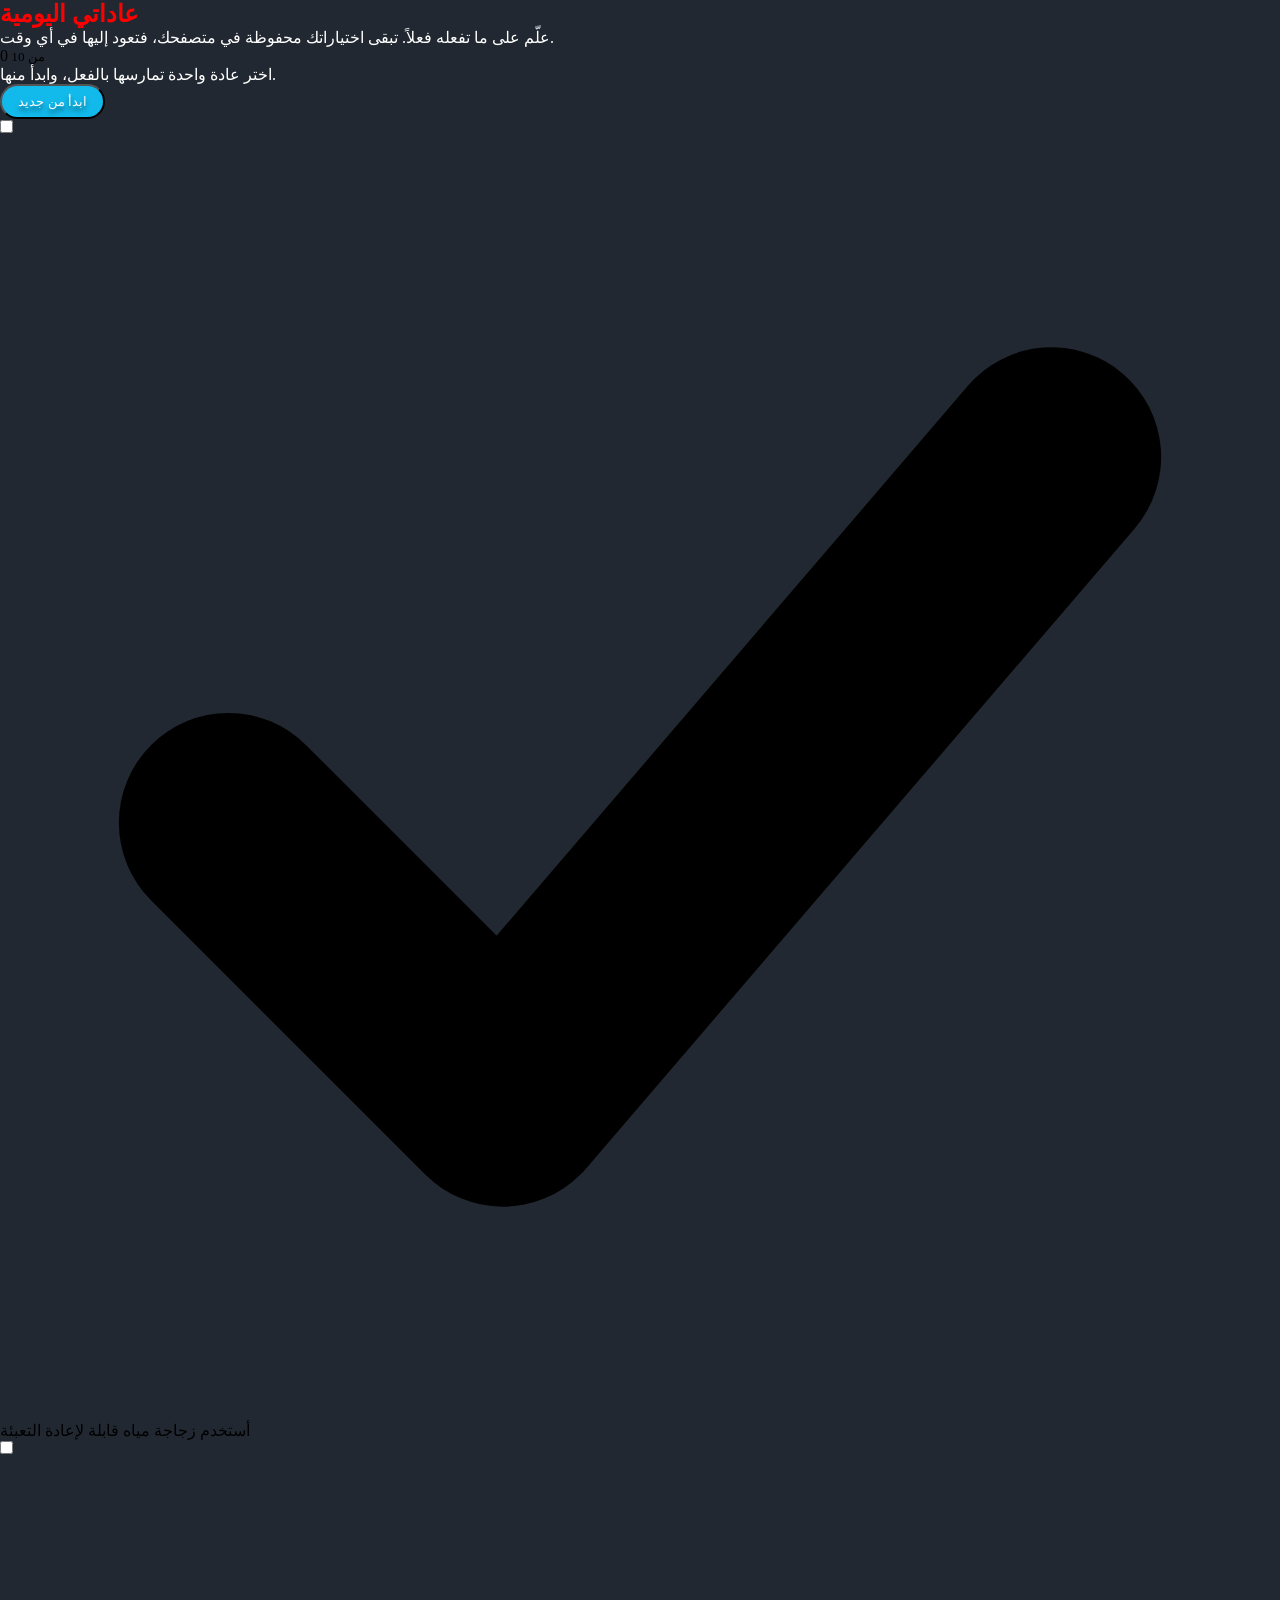
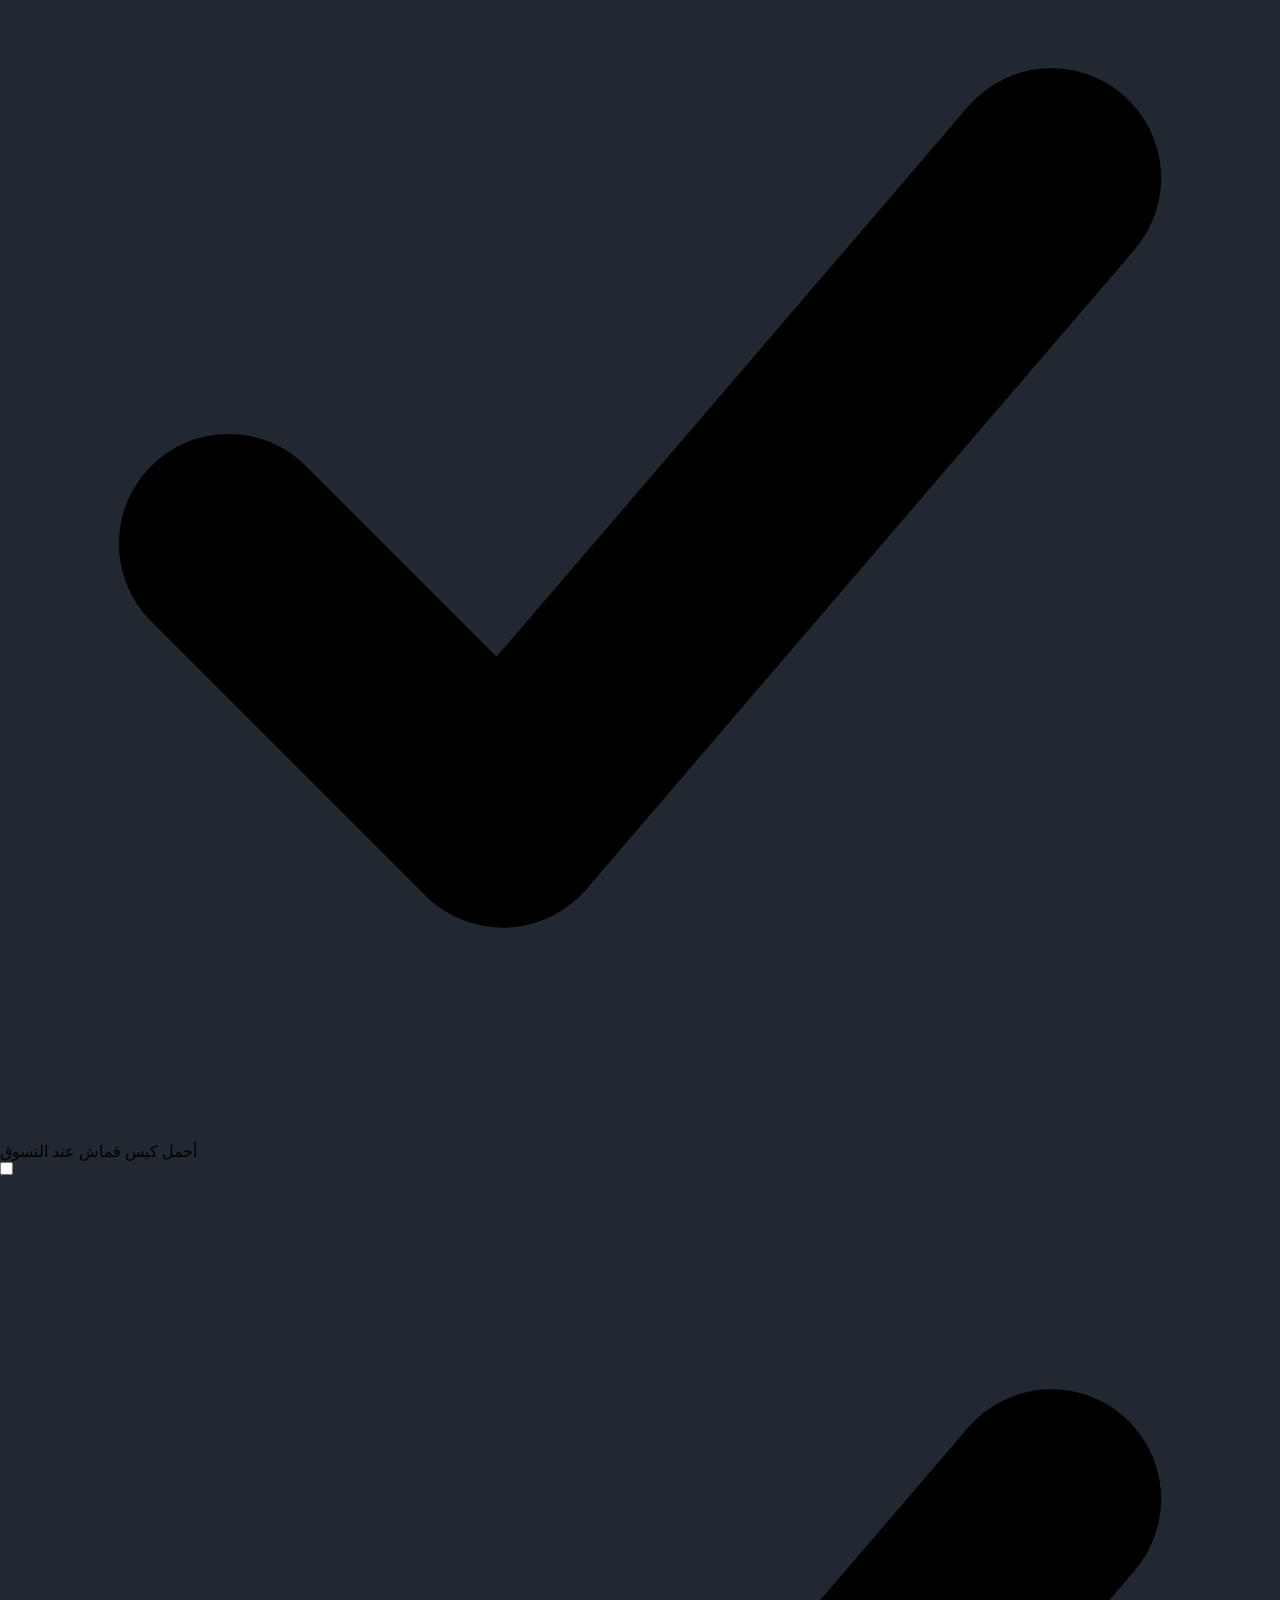
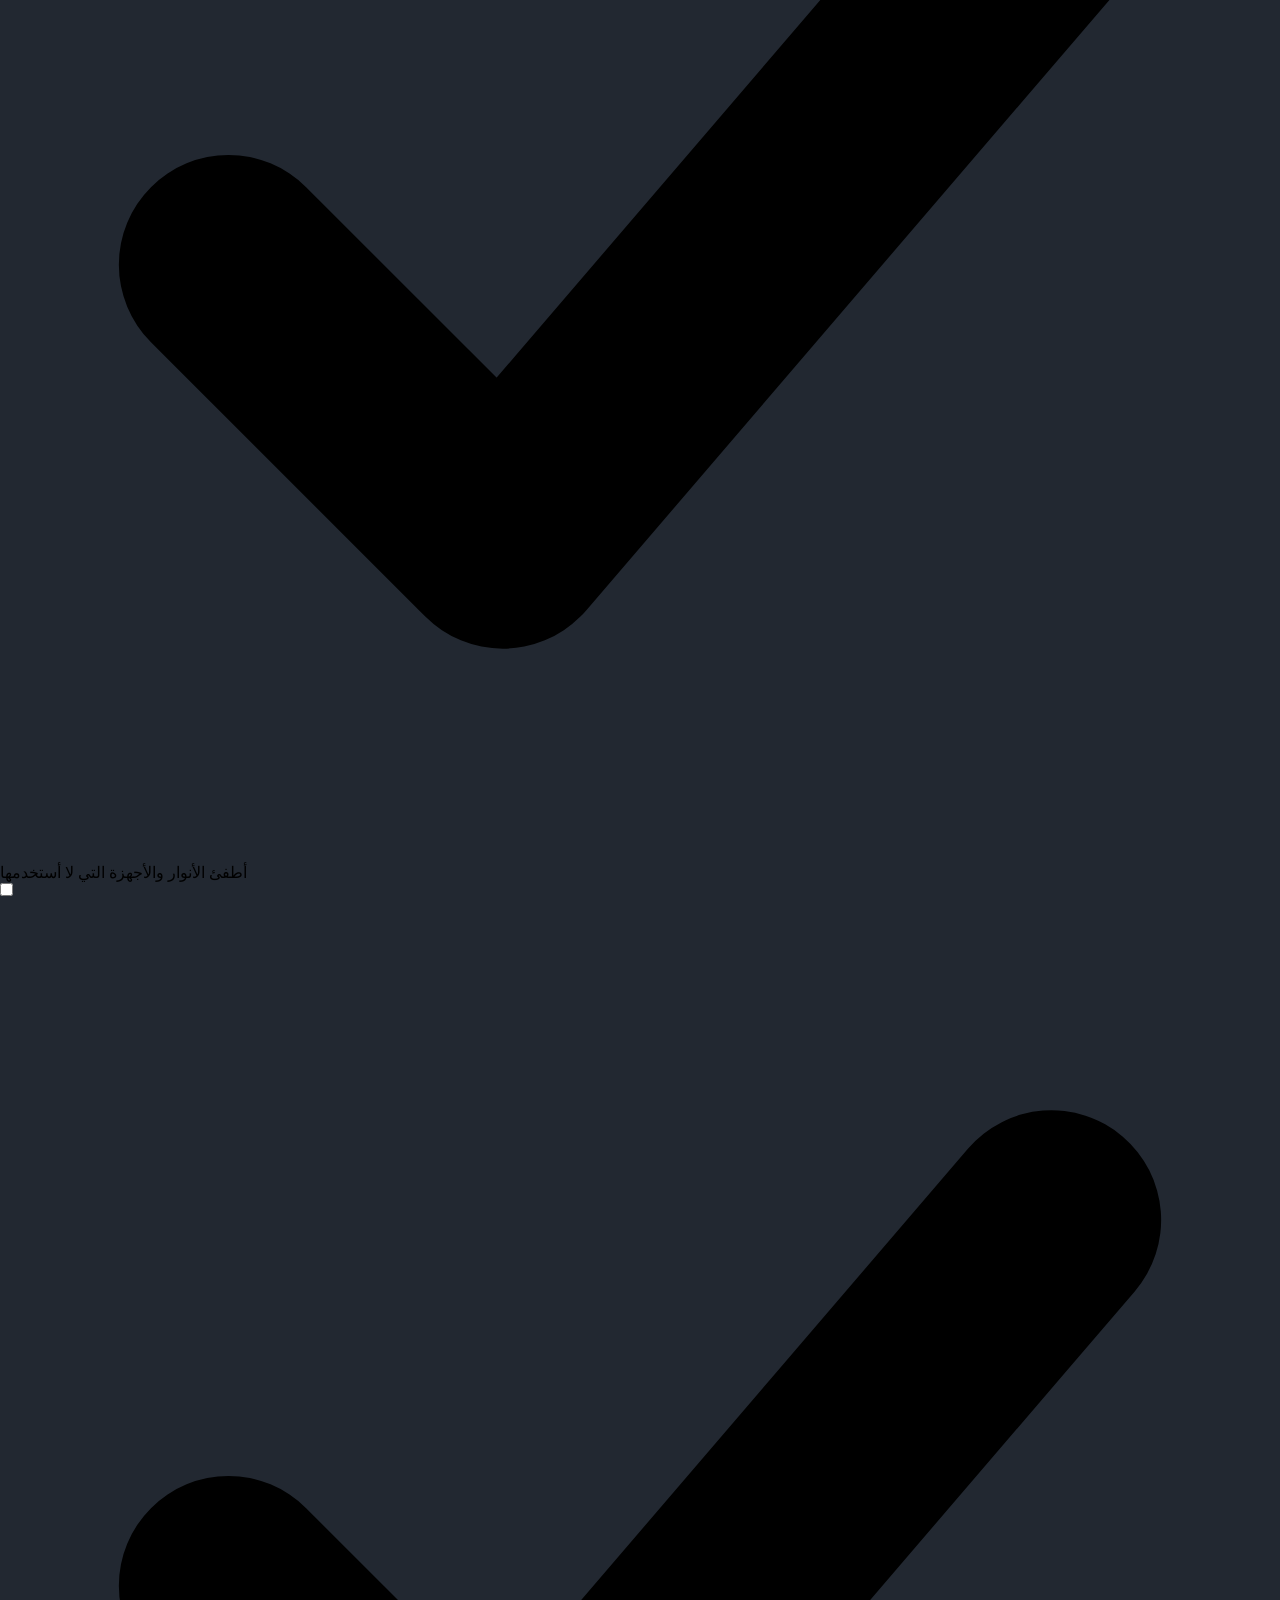
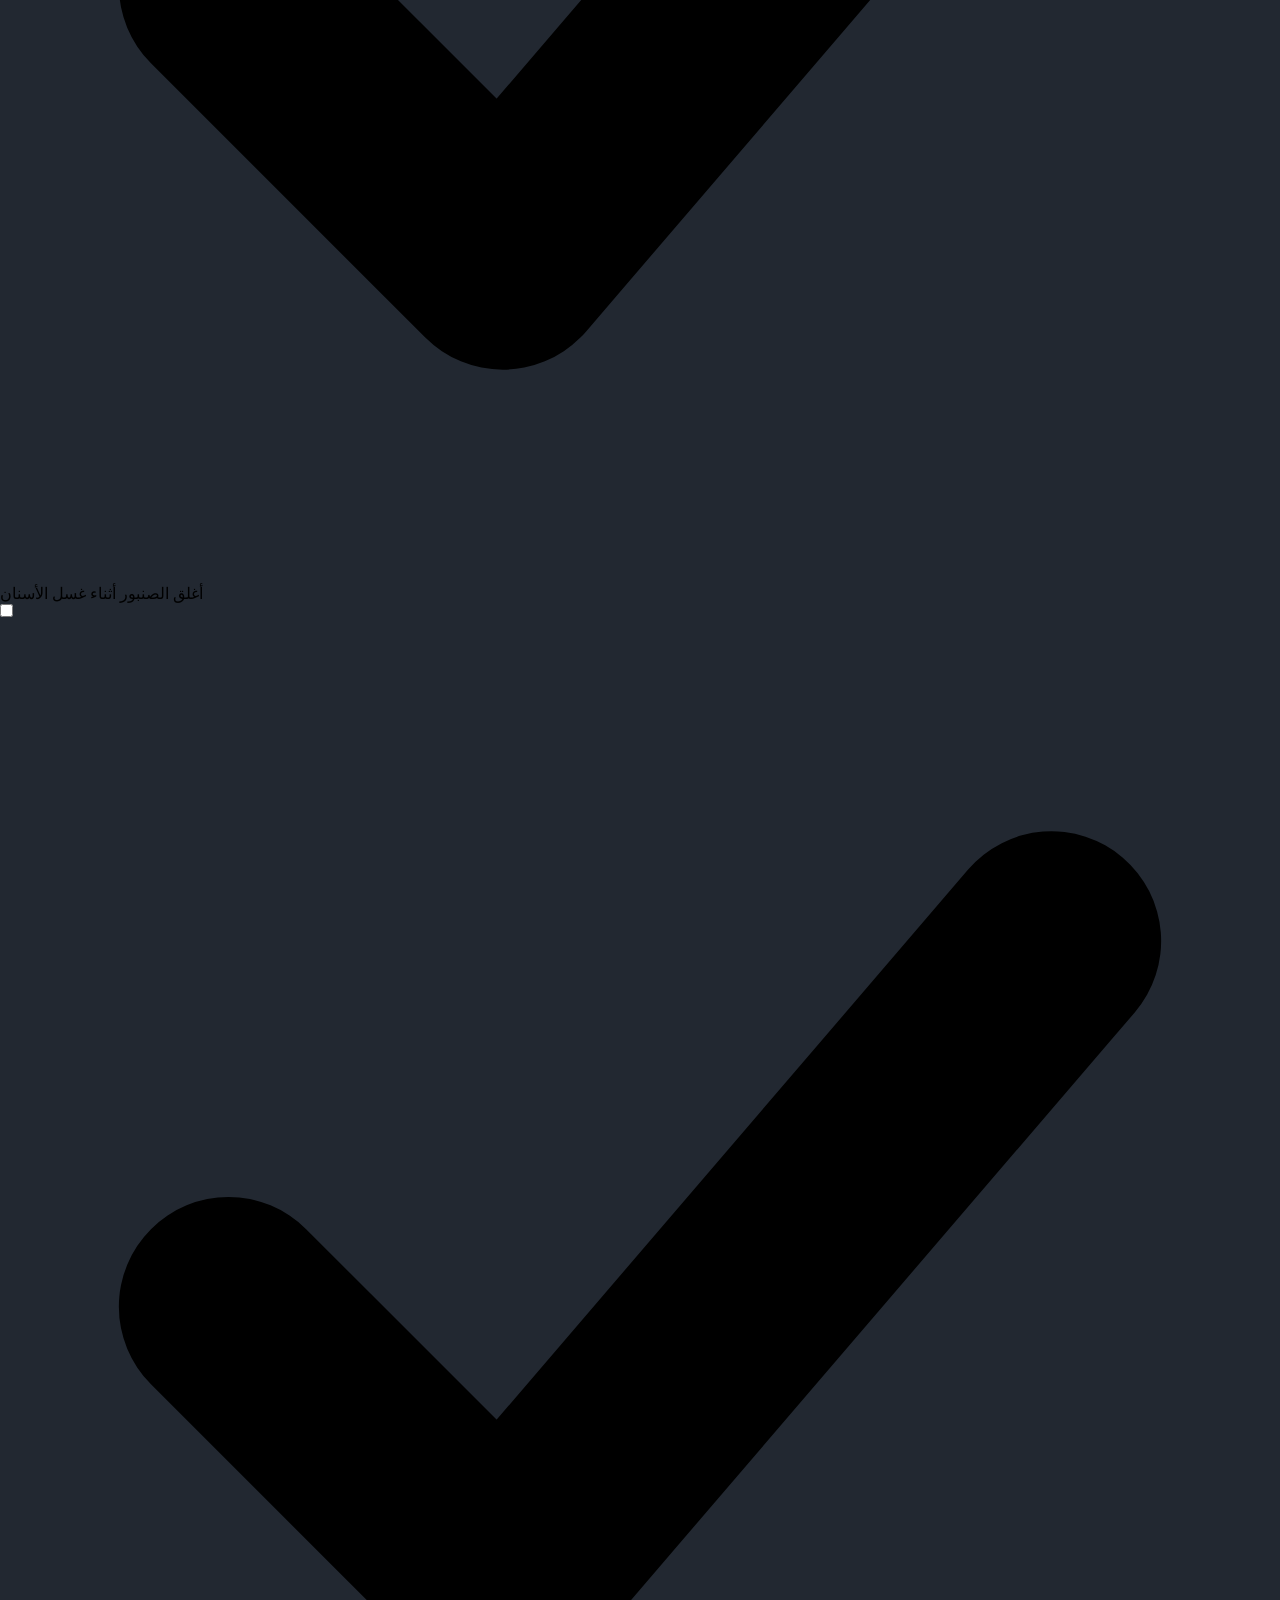
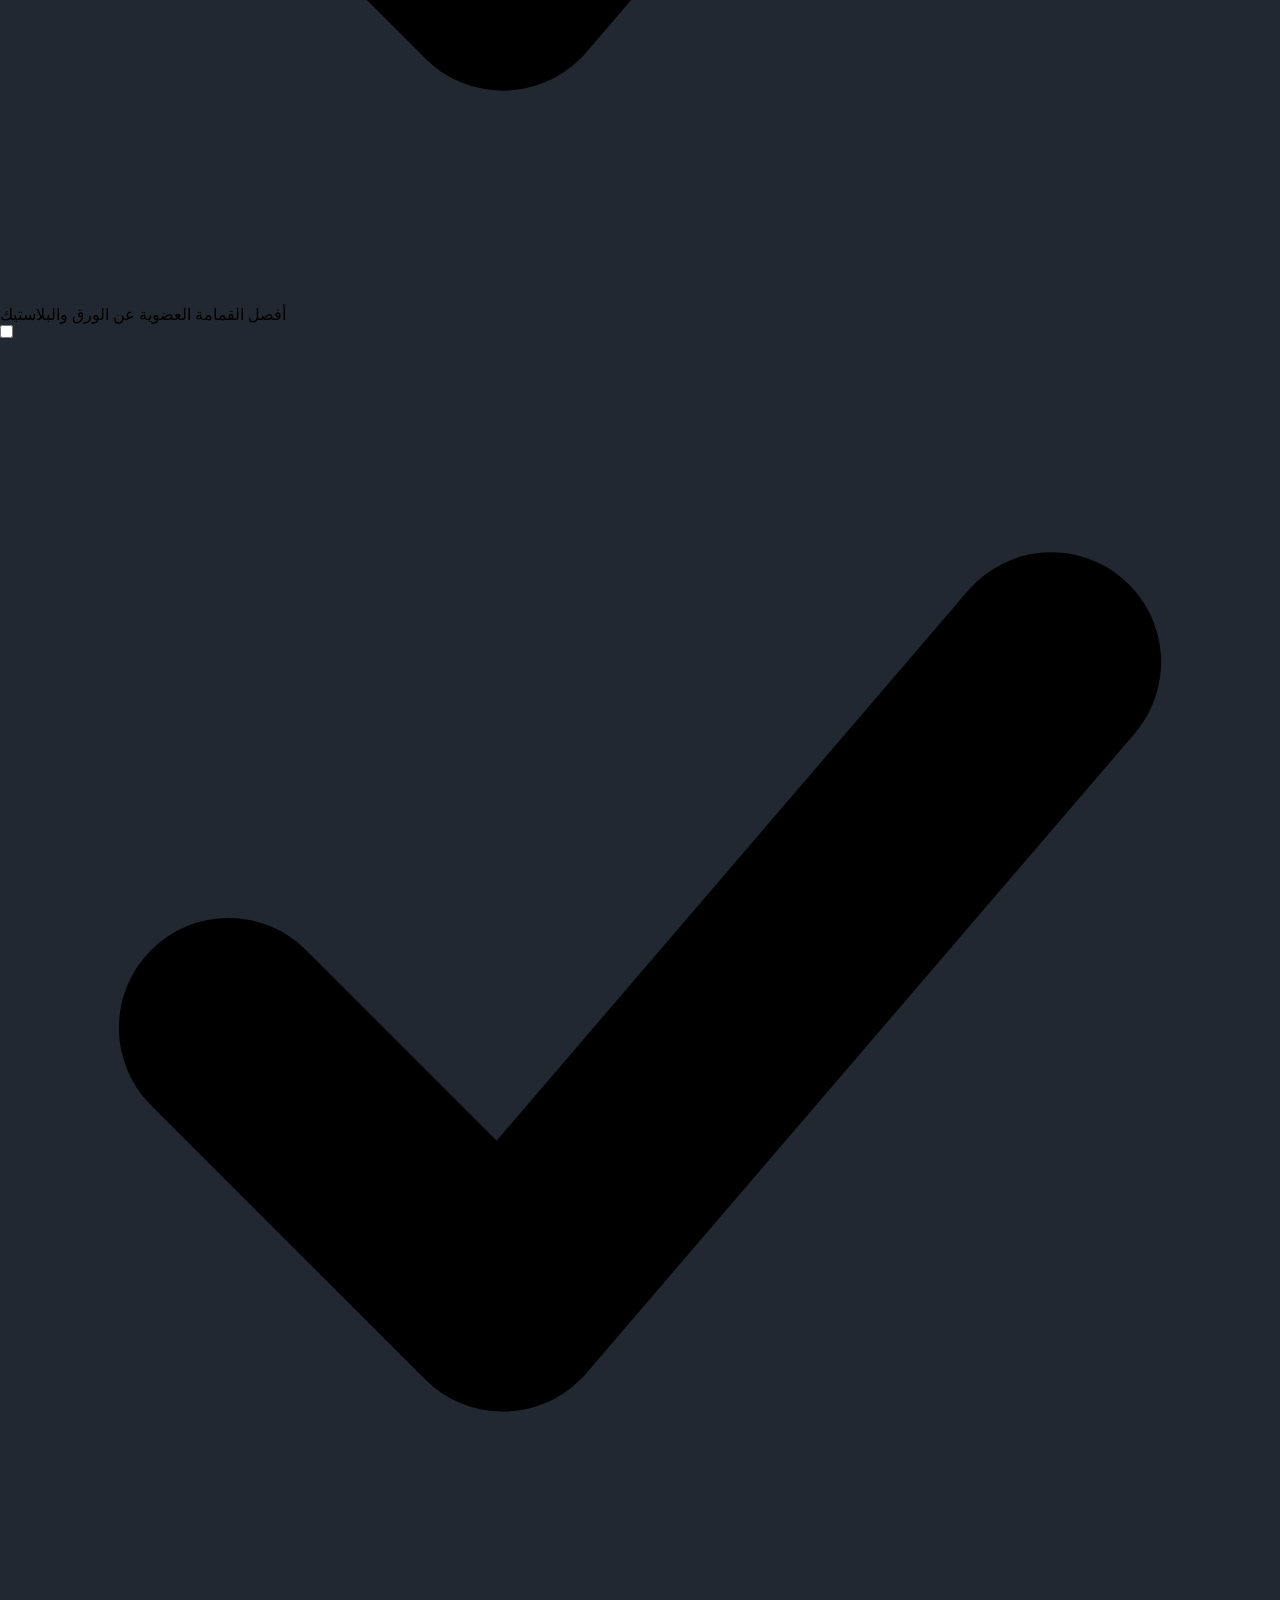
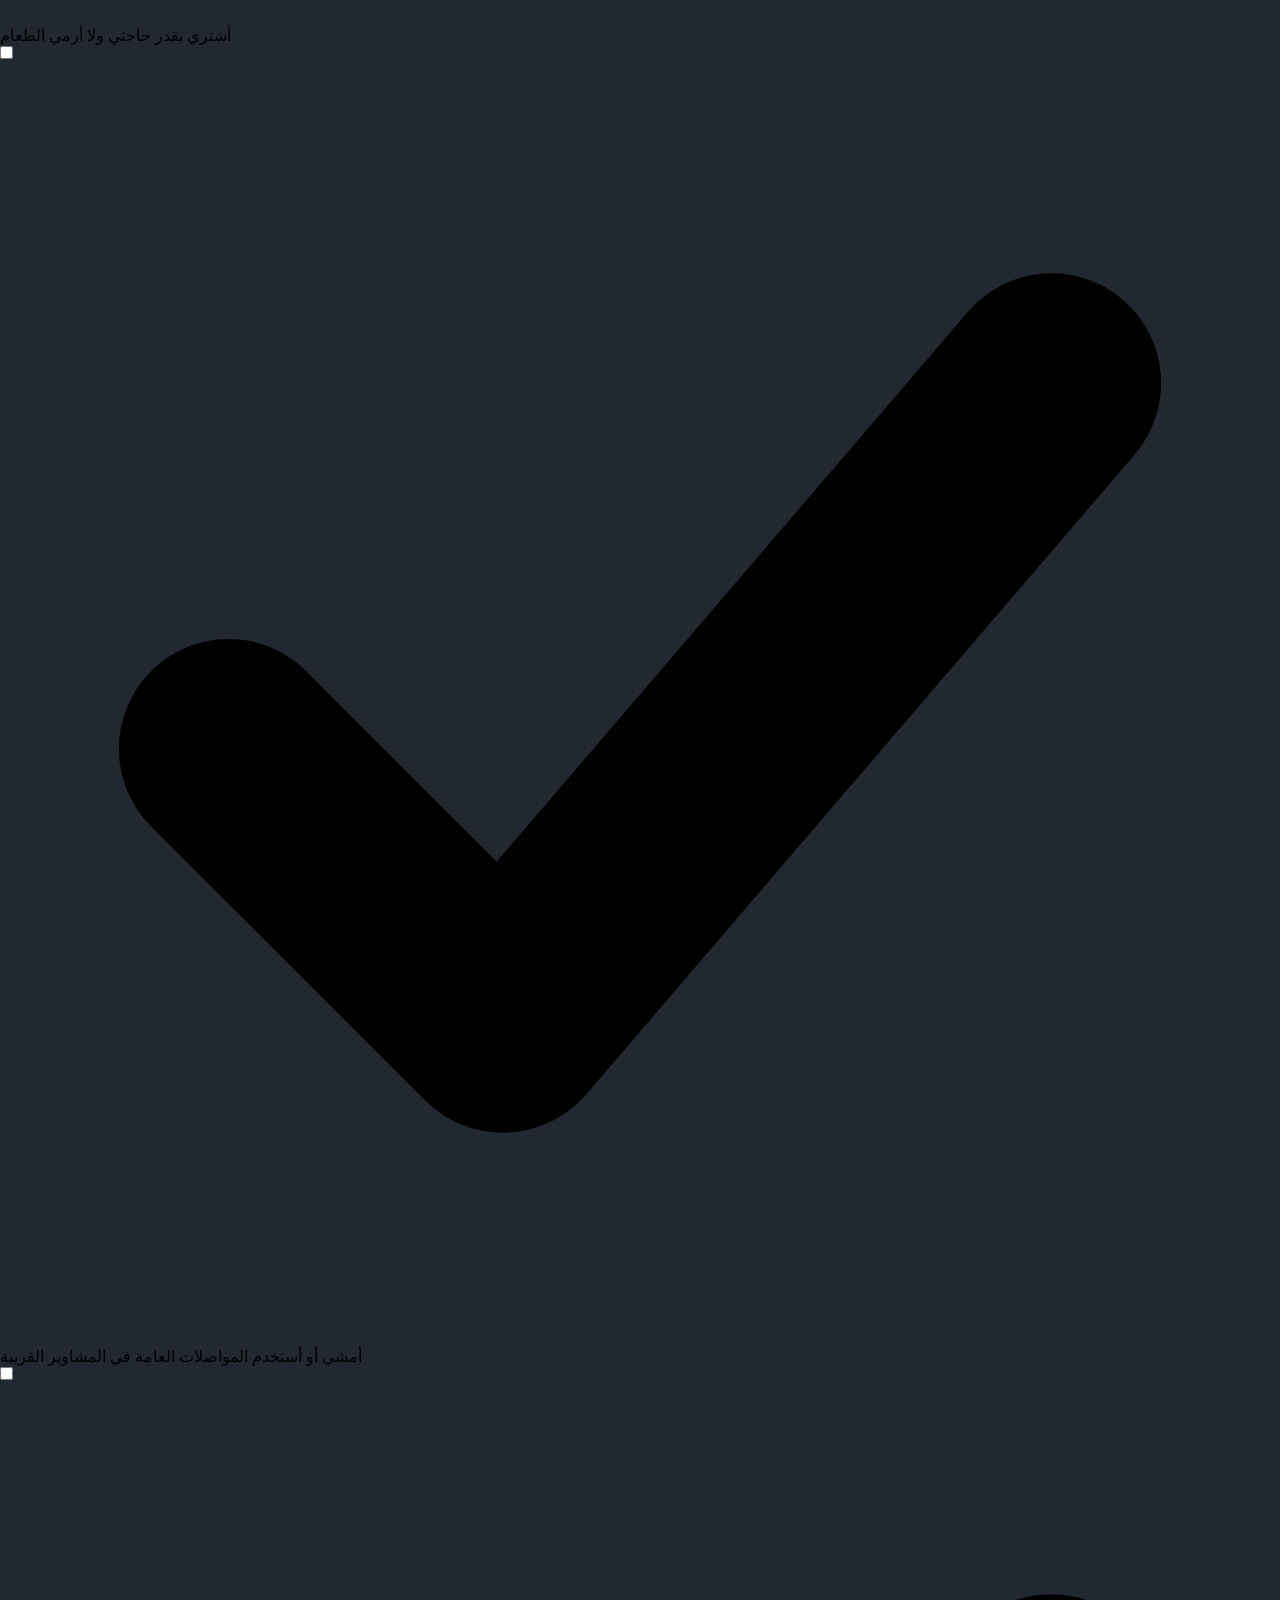
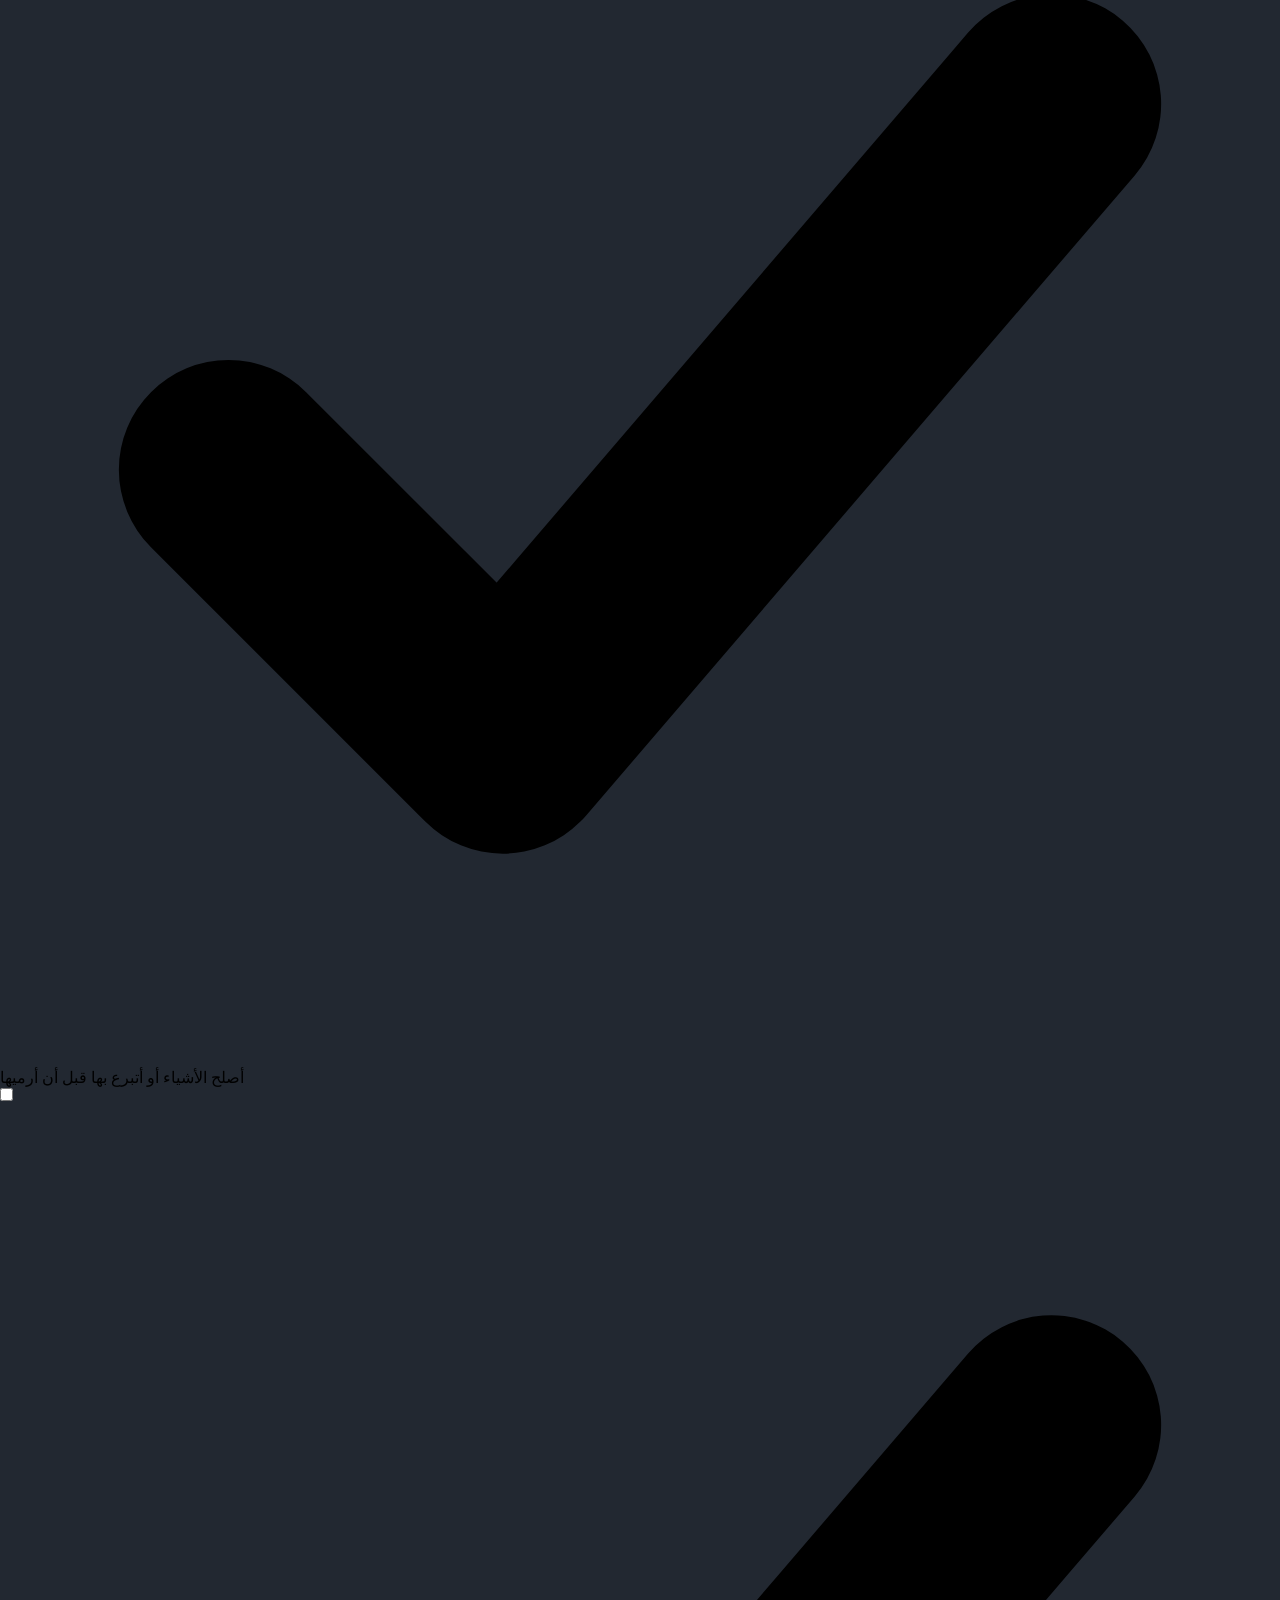
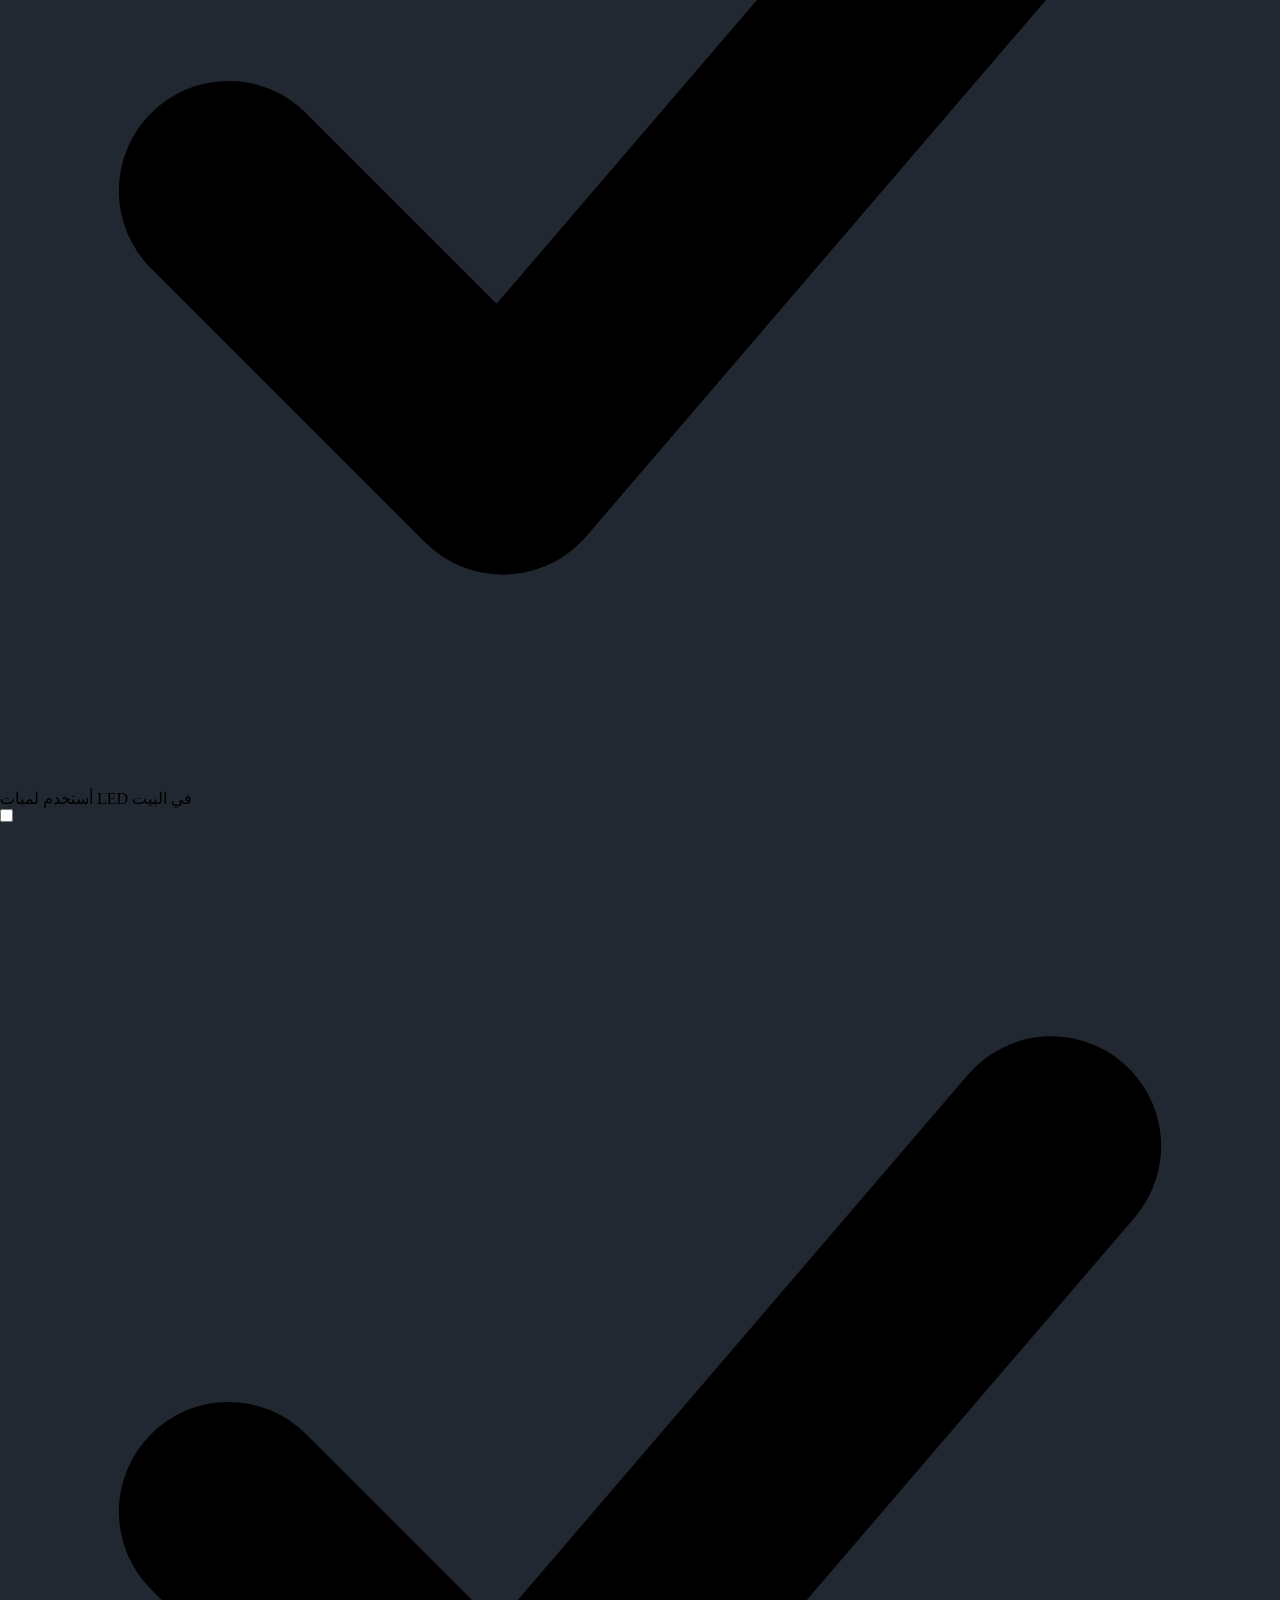
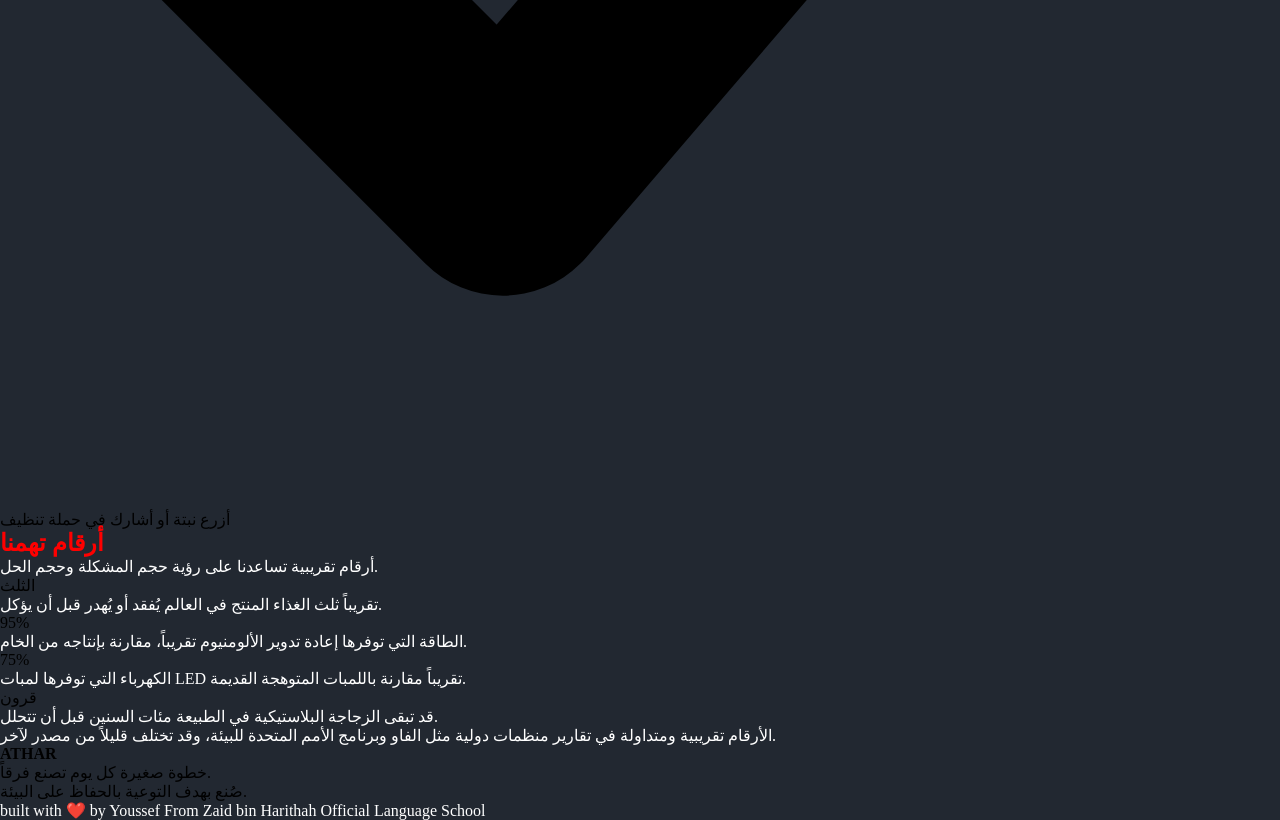
<file: athar.html>
<!DOCTYPE html>
<html lang="en">
<head>
  <meta charset="UTF-8">
  <meta name="viewport" content="width=device-width, initial-scale=1.0">
   <link rel="stylesheet" href="stayels6.css">
  <title>athar</title>
</head>

<body>

  
         
       
        
        
        
        <div class="drop-grid" id="drops" role="img" aria-label="مئة نقطة ماء، ثلاث منها فقط ملونة تمثل المياه العذبة"></div>



        
    

    

    <section id="habits">
      <div class="sec-head">
        <h2>عاداتي اليومية</h2>
        <p>علّم على ما تفعله فعلاً. تبقى اختياراتك محفوظة في متصفحك، فتعود إليها في أي وقت.</p>
      </div>
      <div class="tracker">
        <div class="progress-box">
          <div class="count" aria-live="polite"><span id="done">0</span><small> من <span id="total">10</span></small></div>
          <div class="bar" role="progressbar" aria-label="عدد العادات التي أمارسها" aria-valuemin="0" aria-valuemax="10" aria-valuenow="0" id="bar"><div id="fill"></div></div>
          <p class="msg" id="msg"></p>
          <button class="reset" id="reset" type="button">ابدأ من جديد</button>
        
          
        </div>
        <ul class="habits" id="habits-list"></ul>
      </div>
    </section>

    <section id="facts">
      <div class="sec-head">
        <h2>أرقام تهمنا</h2>
        <p>أرقام تقريبية تساعدنا على رؤية حجم المشكلة وحجم الحل.</p>
      </div>
      <div class="figs">
        <div class="fig"><div class="big">الثلث</div><p>تقريباً ثلث الغذاء المنتج في العالم يُفقد أو يُهدر قبل أن يؤكل.</p></div>
        <div class="fig"><div class="big">95%</div><p>الطاقة التي توفرها إعادة تدوير الألومنيوم تقريباً، مقارنة بإنتاجه من الخام.</p></div>
        <div class="fig"><div class="big">75%</div><p>الكهرباء التي توفرها لمبات LED تقريباً مقارنة باللمبات المتوهجة القديمة.</p></div>
        <div class="fig"><div class="big">قرون</div><p>قد تبقى الزجاجة البلاستيكية في الطبيعة مئات السنين قبل أن تتحلل.</p></div>
      </div>
      <p class="note">الأرقام تقريبية ومتداولة في تقارير منظمات دولية مثل الفاو وبرنامج الأمم المتحدة للبيئة، وقد تختلف قليلاً من مصدر لآخر.</p>
    </section>
  </main>

  <footer>
    <div><b>ATHAR</b><div>خطوة صغيرة كل يوم تصنع فرقاً.</div></div>
    <div>صُنع بهدف التوعية بالحفاظ على البيئة.</div>
    <div> <p>built with ❤️ by Youssef From Zaid bin Harithah Official Language School</p></div>
  </footer>
</div>

<script src="script.js"></script>
</body>
</html>
  

</body>
</html>
</file>
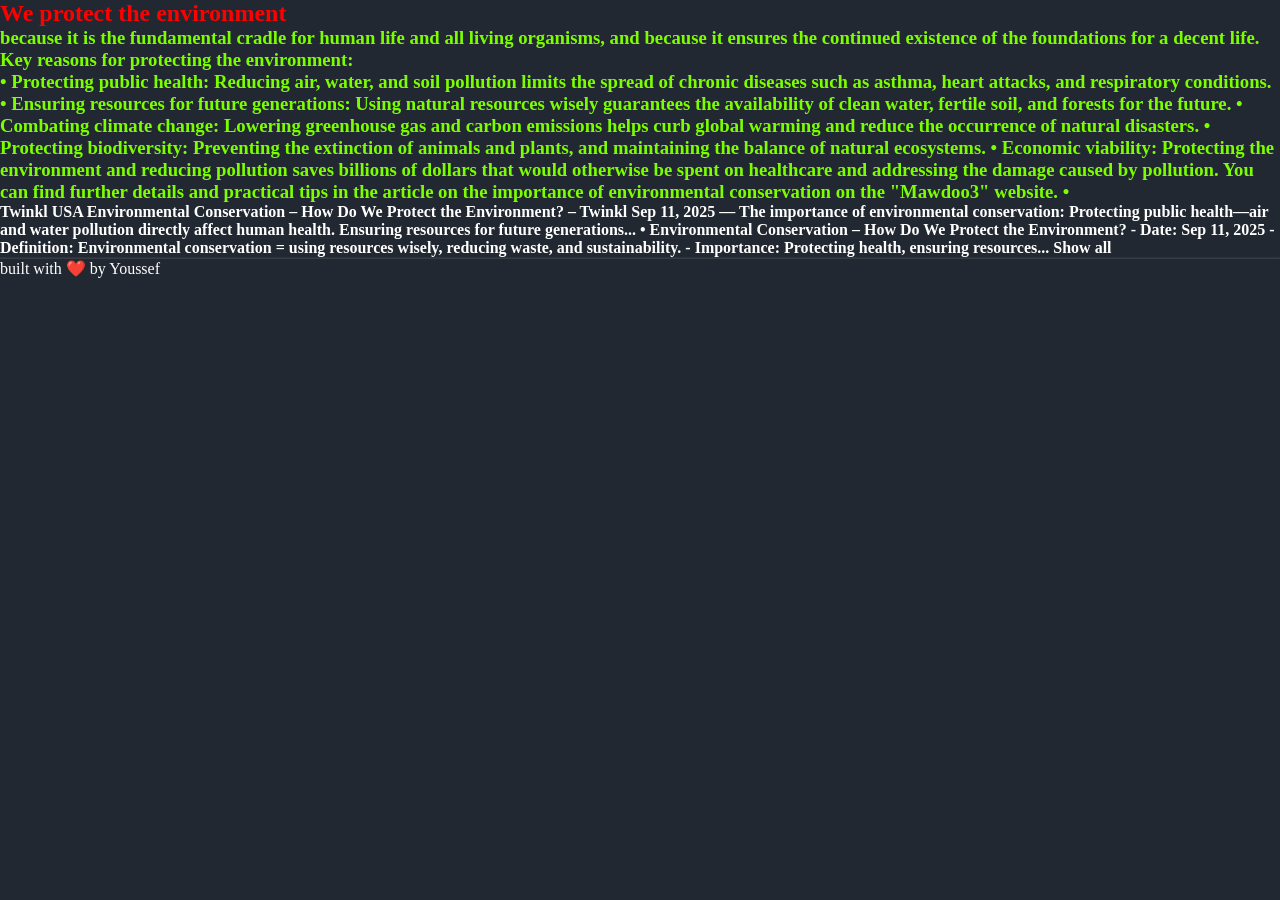
<file: atharw.html>
<!DOCTYPE html>
<html lang="en">
<head>
    <meta charset="UTF-8">
    <meta name="viewport" content="width=device-width, initial-scale=1.0">
    <link rel="stylesheet" href="stayels6.css">
    <title>athar</title>
</head>
<body>
    
    <h2>We protect the environment<h2> 
      <h3>  because it is the fundamental cradle for human life and all living organisms, and because it ensures the continued existence of the foundations for a decent life.

Key reasons for protecting the environment:

<h3>• Protecting public health: Reducing air, water, and soil pollution limits the spread of chronic diseases such as asthma, heart attacks, and respiratory conditions.
• Ensuring resources for future generations: Using natural resources wisely guarantees the availability of clean water, fertile soil, and forests for the future.
• Combating climate change: Lowering greenhouse gas and carbon emissions helps curb global warming and reduce the occurrence of natural disasters.
• Protecting biodiversity: Preventing the extinction of animals and plants, and maintaining the balance of natural ecosystems.
• Economic viability: Protecting the environment and reducing pollution saves billions of dollars that would otherwise be spent on healthcare and addressing the damage caused by pollution.
You can find further details and practical tips in the article on the importance of environmental conservation on the "Mawdoo3" website.
•</h3>
<H4>Twinkl USA
Environmental Conservation – How Do We Protect the Environment? – Twinkl
Sep 11, 2025 — The importance of environmental conservation: Protecting public health—air and water pollution directly affect human health. Ensuring resources for future generations...
•

        </div>

Environmental Conservation – How Do We Protect the Environment?
- Date: Sep 11, 2025 - Definition: Environmental conservation = using resources wisely, reducing waste, and sustainability. - Importance: Protecting health, ensuring resources...
Show all</H4>



    
           <hr/>

    <footer>
        <p>built with ❤️ by Youssef</p>
    </footer>
</body>
</html>
</file>
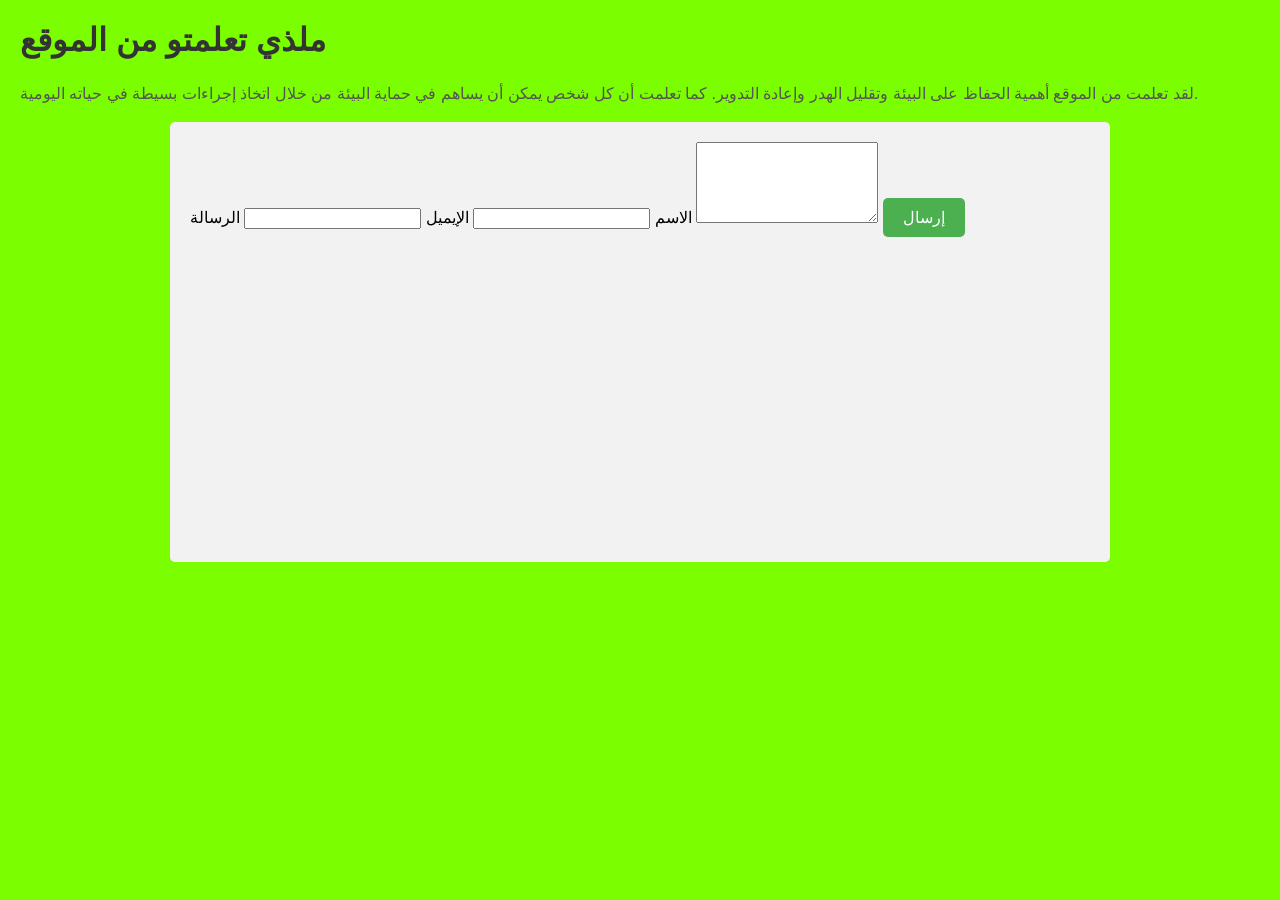
<file: fvt.html>
<!DOCTYPE html>
<html lang="en">
<head>
    <meta charset="UTF-8">
    <meta name="viewport" content="width=device-width, initial-scale=1.0">
    <title>Document</title>
</head>
<body>
    <style>
        button {
            background-color: #4CAF50;
            color: white;
            padding: 10px 20px;
            border: none;
            cursor: pointer;
            font-size: 16px;
            border-radius: 5px;
        }
        body {
            font-family: Arial, sans-serif;
            margin: 20px;
            background-color: #7bff00;
        }
        h1 {
            color: #333;
        }
        p {
            color: #555;
            line-height: 1.6;
        }
       form{
        background-color: #f2f2f2;
        padding: 20px;
        border-radius: 5px;
        max-width: 900px;
        margin: 0 auto;
        height: 400px;
    }
    .submit-button {
        background-color: #4CAF50;
        color: white;
        padding: 10px 20px;
        border: none;
        cursor: pointer;
        font-size: 16px;
        border-radius: 5px;
         align-items: center;
         width: 900px;
    }
    
    
      </style>
    <h1>ملذي تعلمتو من الموقع</h1>
    
        <p>لقد تعلمت من الموقع أهمية الحفاظ على البيئة وتقليل الهدر وإعادة التدوير. كما تعلمت أن كل شخص يمكن أن يساهم في حماية البيئة من خلال اتخاذ إجراءات بسيطة في حياته اليومية.</p>
    
        
      <form action="https://formspree.io/f/xyewjqpv" method="POST" class="contact-form">
  <label for="name">الاسم</label>
  <input type="text" id="name" name="name" required>

  <label for="email">الإيميل</label>
  <input type="email" id="email" name="email" required>

  <label for="message">الرسالة</label>
  <textarea id="message" name="message" rows="5" required></textarea>

  <button type="submit">إرسال</button>
</form>


  
 
</form>
   
</body>
</html>
</file>
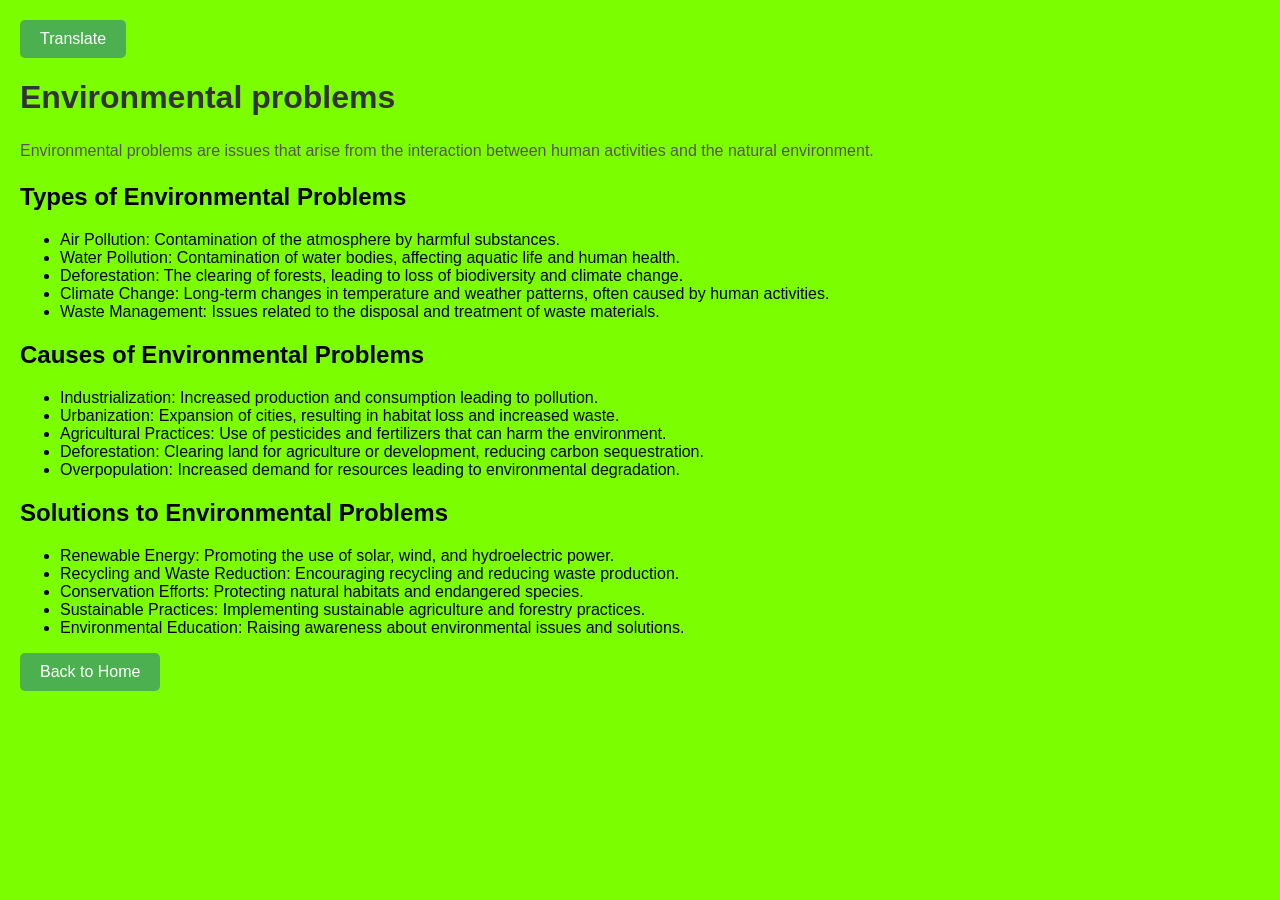
<file: problem.html>
<!DOCTYPE html>
<html lang="en">
<head>
    <meta charset="UTF-8">
    <meta name="viewport" content="width=device-width, initial-scale=1.0">
    <title>Environmental Problems</title>
    
</head>
<body>

</body>
</html>
</head>

<body>
    <style>
        button {
            background-color: #4CAF50;
            color: white;
            padding: 10px 20px;
            border: none;
            cursor: pointer;
            font-size: 16px;
            border-radius: 5px;
        }
        body {
            font-family: Arial, sans-serif;
            margin: 20px;
            background-color: #7bff00;
        }
        h1 {
            color: #333;
        }
        p {
            color: #555;
            line-height: 1.6;
        }
        .solutions {
            margin-top: 20px;
            color: #ffffff;
        }
    </style>
     <button type="button" onclick='document.getElementById("demo").innerHTML = "<h1>المشاكل البيئية<h1><p>المشاكل البيئية هي القضايا التي تنشأ من التفاعل بين الأنشطة البشرية والبيئة الطبيعية.</p><h2>أنواع المشاكل البيئية</h2><ul><li>تلوث الهواء: تلوث الغلاف الجوي بالمواد الضارة.</li><li>تلوث المياه: تلوث المسطحات المائية، مما يؤثر على الحياة المائية وصحة الإنسان.</li><li>إزالة الغابات: إزالة الغابات، مما يؤدي إلى فقدان التنوع البيولوجي وتغير المناخ.</li><li>تغير المناخ: تغييرات طويلة الأمد في درجات الحرارة وأنماط الطقس، غالبًا بسبب الأنشطة البشرية.</li><li>إدارة النفايات: القضايا المتعلقة بالتخلص من النفايات ومعالجتها.</li></ul><h2>أسباب المشاكل البيئية</h2><ul><li>التصنيع: زيادة الإنتاج والاستهلاك مما يؤدي إلى التلوث.</li><li>التحضر: توسع المدن، مما يؤدي إلى فقدان المواطن وزيادة النفايات.</li><li>الممارسات الزراعية: استخدام المبيدات والأسمدة التي يمكن أن تضر بالبيئة.</li><li>إزالة الغابات: تطهير الأراضي للزراعة أو التنمية، مما يقلل من احتجاز الكربون.</li><li>زيادة عدد السكان: زيادة الطلب على الموارد مما يؤدي إلى تدهور البيئة.</li></ul><h2>حلول للمشاكل البيئية</h2><ul><li>الحفاظ على البيئة: تعزيز الوعي البيئي وتشجيع الممارسات المستدامة.</li><li>الطاقة المتجددة: الاستثمار في مصادر الطاقة النظيفة مثل الشمس والرياح.</li><li>إدارة النفايات: تطوير استراتيجيات فعالة لإعادة التدوير والتخلص الآمن من النفايات.</li><li>الزراعة المستدامة: استخدام تقنيات زراعية صديقة للبيئة لتقليل التأثير على البيئة.</li><li>حماية الحياة البرية: إنشاء محميات طبيعية وحماية الأنواع المهددة بالانقراض.</li></ul>    ";'>
        Translate</button>
        <div id="demo">
    <h1>Environmental problems</h1>
    <p>Environmental problems are issues that arise from the interaction between human activities and the natural environment.</p>
    
  
    
    <h2>Types of Environmental Problems</h2>
    <ul >
        <li>Air Pollution: Contamination of the atmosphere by harmful substances.</li>
        <li>Water Pollution: Contamination of water bodies, affecting aquatic life and human health.</li>
        <li>Deforestation: The clearing of forests, leading to loss of biodiversity and climate change.</li>
        <li>Climate Change: Long-term changes in temperature and weather patterns, often caused by human activities.</li>
        <li>Waste Management: Issues related to the disposal and treatment of waste materials.</li>
    </ul>
    
    <h2>Causes of Environmental Problems</h2>
    <ul>
        <li>Industrialization: Increased production and consumption leading to pollution.</li>
        <li>Urbanization: Expansion of cities, resulting in habitat loss and increased waste.</li>
        <li>Agricultural Practices: Use of pesticides and fertilizers that can harm the environment.</li>
        <li>Deforestation: Clearing land for agriculture or development, reducing carbon sequestration.</li>
        <li>Overpopulation: Increased demand for resources leading to environmental degradation.</li>
    </ul>
   
    
        <h2>Solutions to Environmental Problems</h2>
        <ul>
            <li>Renewable Energy: Promoting the use of solar, wind, and hydroelectric power.</li>
            <li>Recycling and Waste Reduction: Encouraging recycling and reducing waste production.</li>
            <li>Conservation Efforts: Protecting natural habitats and endangered species.</li>
            <li>Sustainable Practices: Implementing sustainable agriculture and forestry practices.</li>
            <li>Environmental Education: Raising awareness about environmental issues and solutions.</li>
        </ul>
    </div>
<button onclick="window.location.href='index.html'">Back to Home</button>
</body>
</html>
</file>
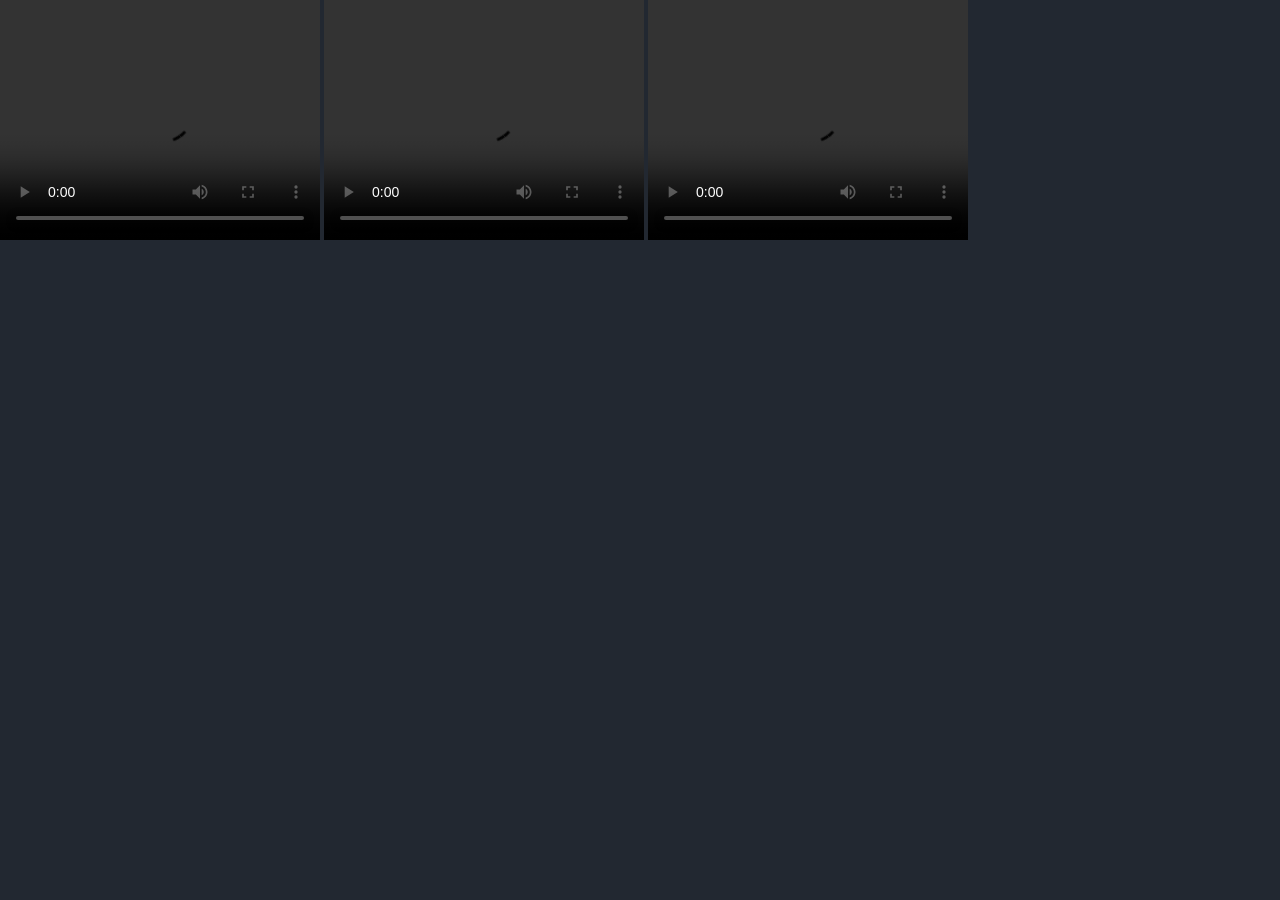
<file: vedeo.html>
<!DOCTYPE html>
<html lang="en">
<head>
    <meta charset="UTF-8">
    <meta name="viewport" content="width=device-width, initial-scale=1.0">
    <link rel="stylesheet" href="stayels6.css">
    <title>video</title>
</head>
<body>
  
   
   <section class="contactcontainer" id="RECYCLING">
        <div class="contacttitle">
            <h1 class="aboutname"></h1>
            <h1 class="abouttitle"></h1>
        </div>
    </section>
   <video width="320" height="240" controls>
  <source src="v  xsds.mp4" type="video/mp4">
  <source src="v  xsds.mp4" type="video/ogg">
  Your browser does not support the video tag.
</video>
<video width="320" height="240" controls>
  <source src="yui.mp4" type="video/mp4">
  <source src="yui.mp4" type="video/ogg">
  Your browser does not support the video tag.
</video>

<video width="320" height="240" controls>
  <source src="ftvcrd.mp4" type="video/mp4">
  <source src="ftvcrd.mp4" type="video/ogg">
  Your browser does not support the video tag.
</video>


</body>
</html>
</file>
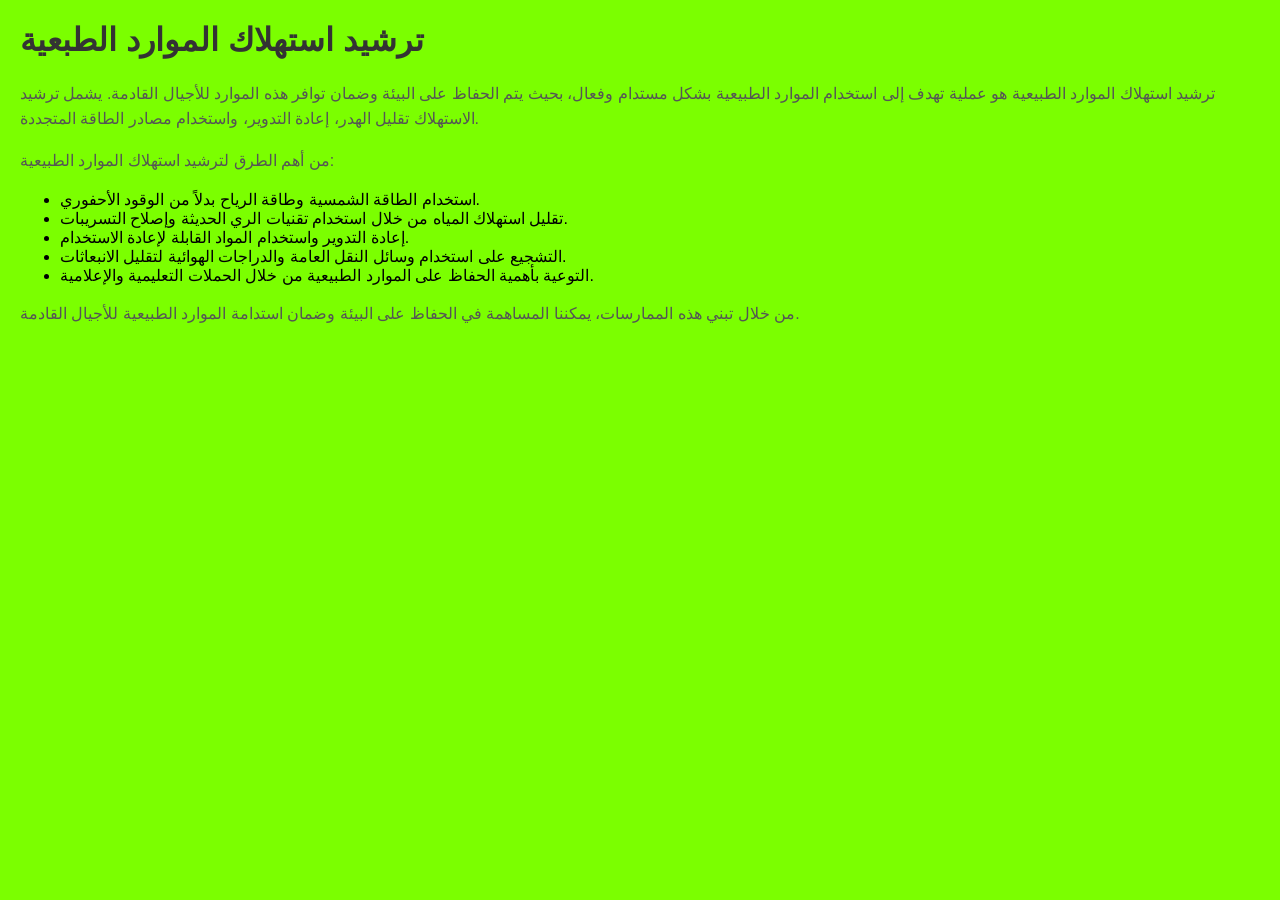
<file: ايةي يت .html>
<!DOCTYPE html>
<html lang="en">
<head>
    <meta charset="UTF-8">
    <meta name="viewport" content="width=device-width, initial-scale=1.0">
    <title>Document</title>
</head>
<body>
 <style>
        button {
            background-color: #4CAF50;
            color: white;
            padding: 10px 20px;
            border: none;
            cursor: pointer;
            font-size: 16px;
            border-radius: 5px;
        }
        body {
            font-family: Arial, sans-serif;
            margin: 20px;
            background-color: #7bff00;
        }
        h1 {
            color: #333;
        }
        p {
            color: #555;
            line-height: 1.6;
        }
       
    </style>
    <h1>ترشيد استهلاك الموارد الطبعية</h1>
    <p>ترشيد استهلاك الموارد الطبيعية هو عملية تهدف إلى استخدام الموارد الطبيعية بشكل مستدام وفعال، بحيث يتم الحفاظ على البيئة وضمان توافر هذه الموارد للأجيال القادمة. يشمل ترشيد الاستهلاك تقليل الهدر، إعادة التدوير، واستخدام مصادر الطاقة المتجددة.</p>
    <p>من أهم الطرق لترشيد استهلاك الموارد الطبيعية:</p>    
    <ul>
        <li>استخدام الطاقة الشمسية وطاقة الرياح بدلاً من الوقود الأحفوري.</li>
        <li>تقليل استهلاك المياه من خلال استخدام تقنيات الري الحديثة وإصلاح التسريبات.</li>
        <li>إعادة التدوير واستخدام المواد القابلة لإعادة الاستخدام.</li>
        <li>التشجيع على استخدام وسائل النقل العامة والدراجات الهوائية لتقليل الانبعاثات.</li>
        <li>التوعية بأهمية الحفاظ على الموارد الطبيعية من خلال الحملات التعليمية والإعلامية.</li>
    </ul>
    <p>من خلال تبني هذه الممارسات، يمكننا المساهمة في
    الحفاظ على البيئة وضمان استدامة الموارد الطبيعية للأجيال القادمة.</p>
    
</body>
</html>
</file>
<file: stayels6.css>
h1 {
    color: rgb(255, 255, 255)
   
   align-items : center;
   gap: 0.5rem;
   backdroup-filter: blur(10px);
}

body {
    background-color: #222831;

}
*{
    margin: 0;
    padding: 0;
    box-sizing: border-box;
    scroll-behavior: smooth;
}
button {
    cursor: pointer;
    background-color: #12b9eb;
    color: #fafbfb;
   border-radius :24px;
   text-decoration: none;
   padding: 0.5rem 1rem;
   text-shadow: 0px 4px 4px rgba(0, 0, 0, 0.5);
   display: flex;
   align-items: center;
   gap: 0.5rem;
   backdroup-filter: blur(10px);
}


header {
   display: flex;
   justify-content: space-between;
   align-items: center;
   margin: 2rem auto;
   max-width: 1200px;   
}
.navigation ul {
    display: flex;
    list-style-type: none;
    gap: 2rem;
}
.navigation a  {
    text-decoration: none;
    color: #fff;
    font-weight: bold;
}
.navigation a:hover {
    color: #00adb5
    
}
hr {
   opacity:10%;
}

.hero {
    display: flex;
    justify-content: space-between;
    align-items: center;
    margin: 2rem auto;
    max-width: 1200px;   
}
.herosuper {
    display: flex;
    flex-direction: column;
    gap: 0.5rem;
}
.name {
    
    font-size:3rem;
    color: #fff;
}
.title {
    font-size:4rem;
    color: #13c8ff;
}
.herobtns {
    display: flex;
    gap: 1rem;
    margin-top: 1.5rem;
}


.aboutme {
    display: flex;
    justify-content: space-between;
    align-items: center;
    margin: 5rem auto;
    max-width: 1200px;
    gap: 10rem;   
}
.texetcontainer {
    display: flex;
    flex-direction: column;
    gap: 1rem;
}
.texet title {
    display: flex;
  align-items: center;  
  gap: 2rem;    
  font-size: 2rem;
  .aboutname {
    color: #fff;
  } 
.abouttitle {
    color: #13c8ff;
  }
}
.aboutmepar {
    text-align: justify;
    color: #fff;
    
}
p {
    color: #fff;
}
.work {
  background-image: url("youssefdr/images (1).jpg");
  padding: 10rem 10rem;
  margin: 5rem 0rem ;
}
.workscontainer {
    display: flex;
    flex-direction: column;
    justify-content:space-around;
    align-items: left;
    margin: 5rem auto;
    max-width: 1200px;
    
}
    .projecttitle {
        display: flex;
        align-items: center;
        justify-content: left;
        gap: 5px;
        font-size: 2rem;

    }
    .works ul {
       display: flex; 
       list-style-type: none;
       align-items: center; 
       justify-content: space-between;
    }
    .works li {
        border-radius: 16px;
        
        backdrop-filter: blur(4px);
        padding: 1rem 4rem;
    }
    .works li img {
        width: 200px;
        height: 200px;;
        transition: transform 0.2s ;
    }
    .works li img:hover {
        transform: scale(1.5);
    }
    .Contact {
        display: flex;
       align-items: center;
       justify-content: center;
       margin-right: 5rem;
       gap: 20rem;
    }
    .RECYCLINGS {
        display: flex;
       align-items: center;
       justify-content: center;
       margin-right: 5rem;
       gap: 20rem;
    }
.contact  h3, .emailandphone a {
   color: #fff;
   text-decoration: none;
}
.emailandphone {
    display: flex;
    align-items: center;
    justify-content: center;
    gap: 5px;
}
.footer {
   color: #fff;
   padding: 2rem;
   text-align: center;
}

h4 {
    color: #fff;
    
}

.submit {
   color: #fff;
}
h2 {
    color: #ff0000;
}

      
a{
  
   text-decoration: none;
  
}
.gsearch {
    color: #000000;
    border: 1px solid #aa9d9d;
     margin: 0;
    padding: 0;
    box-sizing: border-box;
    scroll-behavior: smooth;
}
h3{
    color: #7bff00;
}
:root {
  --bg: #f1f4ef;
  --surface: #ffffff;
  --surface-2: #e6ece4;
  --ink: #12251f;
  --muted: #53665d;
  --line: #d3ddd2;
  --water: #0f6f8c;
  --leaf: #2f7d3a;
  --leaf-text: #25672f;
  --sun: #e2a22a;
  --on-strong: #ffffff;
  --drop-off: #cbd7cb;
  --font-display: "Reem Kufi", "Segoe UI", Tahoma, sans-serif;
  --font-body: "Almarai", "Segoe UI", Tahoma, sans-serif;
}
@media (prefers-color-scheme: dark) {
  :root:not([data-theme="light"]) {
    --bg: #0b1612;
    --surface: #12211b;
    --surface-2: #1a2d25;
    --ink: #e7f0e9;
    --muted: #93a99d;
    --line: #243a30;
    --water: #4cc0e0;
    --leaf: #5fbf6d;
    --leaf-text: #7bd689;
    --sun: #f0b43c;
    --on-strong: #07170f;
    --drop-off: #1f3329;
    color-scheme: dark;
  }
  
:root[data-theme="dark"] {
  --bg: #0b1612;
  --surface: #12211b;
  --surface-2: #1a2d25;
  --ink: #e7f0e9;
  --muted: #93a99d;
  --line: #243a30;
  --water: #4cc0e0;
  --leaf: #5fbf6d;
  --leaf-text: #7bd689;
  --sun: #f0b43c;
  --on-strong: #07170f;
  --drop-off: #1f3329;
  color-scheme: dark;
}

* { box-sizing: border-box; }
body {
  background: var(--bg);
  color: var(--ink);
  font-family: var(--font-body);
  font-size: 17px;
  line-height: 1.8;
  padding-block: 0 56px;
  padding-left: max(16px, env(safe-area-inset-left, 0px));
  padding-right: max(16px, env(safe-area-inset-right, 0px));
}
.wrap { max-width: 1040px; margin-inline: auto; }
h1, h2, h3 { font-family: var(--font-display); font-weight: 700; line-height: 1.35; margin: 0; text-wrap: balance; }
p { margin: 0; }
a { color: inherit; }
button { font: inherit; color: inherit; cursor: pointer; }
a:focus-visible, button:focus-visible, input:focus-visible + .box {
  outline: 3px solid var(--sun);
  outline-offset: 3px;
}

/* ---------- top bar ---------- */
.top { display: flex; align-items: center; justify-content: space-between; gap: 16px; padding-block: 18px; flex-wrap: wrap; }
.logo { font-family: var(--font-display); font-weight: 700; font-size: 24px; color: var(--leaf-text); text-decoration: none; }
.nav { display: flex; align-items: center; gap: 4px 18px; flex-wrap: wrap; font-size: 15px; }
.nav a { text-decoration: none; color: var(--muted); padding: 4px 2px; }
.nav a:hover { color: var(--ink); }
.theme { width: 40px; height: 40px; border-radius: 50%; border: 1px solid var(--line); background: var(--surface); display: grid; place-items: center; }
.theme svg { width: 18px; height: 18px; }

/* ---------- hero ---------- */
.hero { display: grid; grid-template-columns: minmax(0, 1.1fr) minmax(0, 0.9fr); gap: 40px 56px; align-items: center; padding-block: 36px 64px; }
.kicker { font-size: 14px; letter-spacing: .04em; color: var(--leaf-text); font-weight: 700; margin-bottom: 14px; }
.hero h1 { font-size: clamp(34px, 6vw, 58px); line-height: 1.25; }
.hero h1 em { font-style: normal; color: var(--water); }
.lead { margin-top: 20px; color: var(--muted); font-size: 18px; max-width: 34em; }
.cta { display: inline-block; margin-top: 28px; padding: 12px 26px; border-radius: 999px; background: var(--leaf); color: var(--on-strong); text-decoration: none; font-weight: 700; }
.cta:hover { filter: brightness(1.08); }

.
/* ---------- sections ---------- */
section { padding-block: 40px; }
.sec-head { display: grid; gap: 8px; margin-bottom: 28px; max-width: 40em; }
.sec-head h2 { font-size: clamp(26px, 4vw, 36px); }
.sec-head p { color: var(--muted); }

.areas { display: grid; border-top: 1px solid var(--line); }
.area { display: grid; grid-template-columns: 170px minmax(0, 1fr) minmax(0, 0.9fr); gap: 8px 32px; padding-block: 26px; border-bottom: 1px solid var(--line); }
.area h3 { font-size: 26px; color: var(--water); }
.area p { min-width: 0; }
.area .try { color: var(--muted); font-size: 16px; }
.area .try b { color: var(--leaf-text); }

/* habits */
.tracker { background: var(--surface); border: 1px solid var(--line); border-radius: 16px; padding: 28px; display: grid; grid-template-columns: minmax(0, 0.8fr) minmax(0, 1.2fr); gap: 28px 44px; }
.progress-box { align-self: start; display: grid; gap: 14px; }
.count { font-family: var(--font-display); font-weight: 700; font-size: 54px; line-height: 1; color: var(--leaf-text); font-variant-numeric: tabular-nums; }
.count small { font-size: 22px; color: var(--muted); font-weight: 500; }
.bar { height: 10px; border-radius: 999px; background: var(--surface-2); overflow: hidden; }
.bar > div { height: 100%; width: 0; background: var(--leaf); border-radius: 999px; transition: width .35s ease; }
.msg { color: var(--muted); min-height: 3.4em; }
.reset { justify-self: start; padding: 6px 16px; border-radius: 999px; border: 1px solid var(--line); background: transparent; font-size: 14px; color: var(--muted); }
.reset:hover { color: var(--ink); border-color: var(--muted); }{ec}
.habits { list-style: none; margin: 0; padding: 0; display: grid; gap: 4px; min-width: 0; }
.habits label { display: flex; align-items: center; gap: 14px; padding: 9px 12px; border-radius: 10px; cursor: pointer; min-width: 0; }
.habits label:hover { background: var(--surface-2); }
.habits input { position: absolute; opacity: 0; width: 1px; height: 1px; }
.box { width: 24px; height: 24px; border-radius: 7px; border: 2px solid var(--muted); flex: none; display: grid; place-items: center; }
.box svg { width: 14px; height: 14px; opacity: 0; color: var(--on-strong); }
input:checked + .box { background: var(--leaf); border-color: var(--leaf); }
input:checked + .box svg { opacity: 1; }
input:checked ~ .txt { color: var(--muted); text-decoration: line-through; text-decoration-color: var(--muted); }
.txt { min-width: 0; }

/* figures */
.figs { display: grid; grid-template-columns: repeat(4, minmax(0, 1fr)); gap: 24px; }
.fig { display: grid; gap: 8px; align-content: start; padding-top: 16px; border-top: 4px solid var(--sun); }
.fig .big { font-family: var(--font-display); font-weight: 700; font-size: 40px; line-height: 1.1; color: var(--ink); }
.fig p { color: var(--muted); font-size: 16px; line-height: 1.7; }
.note { margin-top: 24px; font-size: 14px; color: var(--muted); }

footer { border-top: 1px solid var(--line); padding-top: 28px; margin-top: 32px; display: flex; flex-wrap: wrap; gap: 12px 32px; justify-content: space-between; color: var(--muted); font-size: 15px; }
footer b { color: var(--ink); font-family: var(--font-display); font-size: 18px;
</file>
